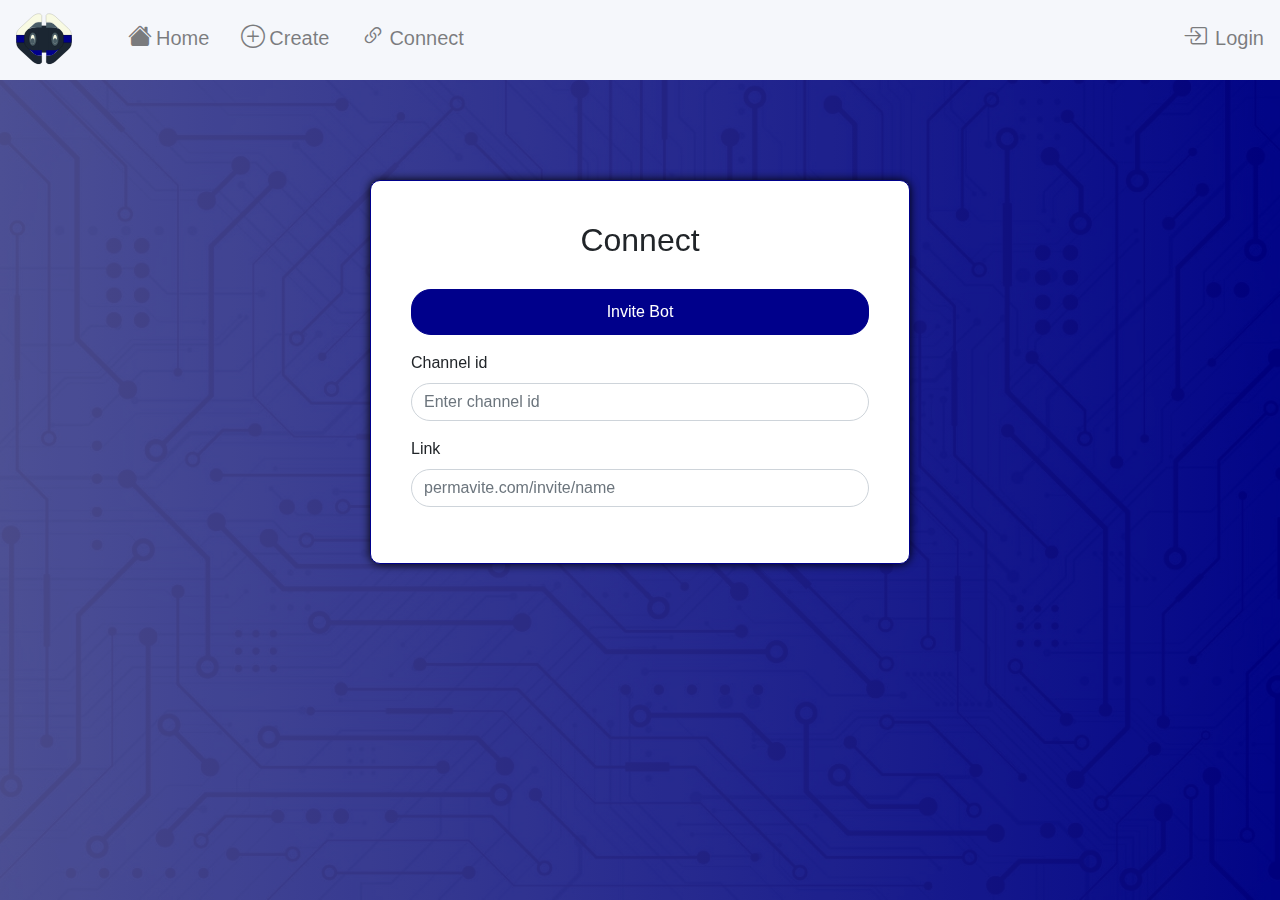
<file: website/plug-connect.html>
<!DOCTYPE html>
<html lang="en">
<head>
    <meta charset="UTF-8">
    <meta name="viewport" content="width=device-width, initial-scale=1.0">
    <title>Plugin Connect</title>

    <title>Plugin Creation Request</title>
    <link rel="icon" href="svg/logo.svg">
    <!-- Bootstrap CSS -->
    <link rel="stylesheet" href="https://stackpath.bootstrapcdn.com/bootstrap/4.5.2/css/bootstrap.min.css">
    <link rel="stylesheet" href="css/front.css">
    <link rel="stylesheet" href="css/bootstrap-icons.css">
    <style>
        body {
        background: linear-gradient(to right, #535399, #00008b);
        }
        .main-color {
            color: #00008b;
        }
        .background-container {
            position: fixed;
            top: 0;
            left: 0;
            width: 100%;
            height: 100%;
            background-image: url('img/bg-connect.jpg');
            background-size: cover;
            background-position: center;
            opacity: 10%; /* Adjust as needed */
            z-index: -1; /* Ensure the container is behind other content */
        }
    </style>
</head>
<body >
    <nav class="navbar navbar-expand-lg navbar-light bg-gray p-0">
        <a class="text-discord text-decoration-none px-1" href="index.html"><img src="svg/logo.svg" alt="logo" width="80" height="80">
        <button class="navbar-toggler" type="button" data-toggle="collapse" data-target="#navbarSupportedContent" aria-controls="navbarSupportedContent" aria-expanded="false" aria-label="Toggle navigation">
          <span class="navbar-toggler-icon"></span>
        </button>
      
        <div class="collapse navbar-collapse" id="navbarSupportedContent">
            <ul class="navbar-nav mr-auto">
                <li class="nav-item mx-2">
                    <a class="nav-link underline h5" href="index.html"><i class="bi bi-house-fill h4 mr-1"></i>Home <span class="sr-only">(current)</span></a>
                </li>
                <li class="nav-item mx-2">
                    <a class="nav-link underline h5" href="plug-in-create.html"><i class="bi bi-plus-circle mr-1 h4 "></i>Create</a>
                </li>
                
                <li class="nav-item mx-2">
                    <a class="nav-link underline h5" href="plug-connect.html"><i class="bi bi-link-45deg mr-1 h4"></i>Connect</a>
                </li>
            </ul>
            <!-- New ul for login link aligned to the right -->
            <ul class="navbar-nav ml-auto">
                <li class="nav-item">
                    <a class="nav-link underline h5 mx-2" href="auth_pages/auth.html"><i class="bi bi-box-arrow-in-right mr-2 h4"></i>Login</a>
                </li>
            </ul>
        </div>
    </nav>

    <div class="background-container"></div>
    <div class="container" >
        <div class="row">
            <div class="col-md-6 offset-md-3 form-container">
                <!-- Login Form -->
                <form id="loginForm">
                    <h2>Connect</h2>
                    <button type="submit" class="btn btn-custom btn-block text-white my-3">Invite Bot</button>
                    <div class="form-group">
                        <label for="loginUsername">Channel id</label>
                        <input type="text" class="form-control" id="loginUsername" placeholder="Enter channel id">
                    </div>
                    <div class="form-group">
                        <label for="loginPassword">Link</label>
                        <input type="password" class="form-control" id="loginPassword" placeholder="permavite.com/invite/name">
                    </div>
                </form>
            </div>
        </div>
    </div>
    <!-- Bootstrap JS, Popper.js, and jQuery -->
    <script src="https://code.jquery.com/jquery-3.5.1.slim.min.js"></script>
    <script src="https://cdn.jsdelivr.net/npm/@popperjs/core@2.5.4/dist/umd/popper.min.js"></script>
    <script src="https://stackpath.bootstrapcdn.com/bootstrap/4.5.2/js/bootstrap.min.js"></script>
</body>
</html>
</file>
<file: website/css/front.css>
html {
    scroll-behavior: smooth;
  }


.bg-intro {
  background: url("../img/background.png");
  background-attachment: fixed;
  background-size: cover;
  background-position: center;
  /* box-shadow: inset 0 0 0 50rem rgba(0, 0, 0, 0.5); */
  padding-bottom: 5rem;
}

.bg-gray{
    background: rgb(245, 247, 251);
}

.underline {
    display: inline-block;
    position: relative;
    padding-bottom: 3px;
}
.underline:after {
content: '';
display: block;
margin: auto;
height: 3px;
width: 0px;
background: transparent;
transition: width .5s ease, background-color .5s ease;
}
.underline:hover:after {
width: 100%;
background: #00008b;
}

.rounded-table{
    border-radius: 1rem !important;
}
.rounded-up{
    border-top-right-radius: 1rem;
    border-top-left-radius:1rem;
}

.max-h{
    min-height: 225px;
}

.hover-effect {
    transition: 0.25s;
}

.hover-effect:hover {
    margin-top: -0.5rem;
}

.heighter{
    line-height: 2rem;                                                                                                            
}

#myImg {
  border-radius: 5px;
  cursor: pointer;
  transition: 0.3s;
}

#myImg:hover {
  opacity: 0.8;
}

.modal {
  display: none;
  /* Hidden by default */
  position: fixed;
  /* Stay in place */
  z-index: 1;
  /* Sit on top */
  padding-top: 100px;
  /* Location of the box */
  left: 0;
  top: 0;
  width: 100%;
  /* Full width */
  height: 100%;
  /* Full height */
  overflow: auto;
  /* Enable scroll if needed */
  background-color: rgb(0, 0, 0);
  /* Fallback color */
  background-color: rgba(0, 0, 0, 0.9);
  /* Black w/ opacity */
}

.modal-content {
  margin: auto;
  display: block;
  width: 80%;
  max-width: 700px;
}

#caption {
  margin: auto;
  display: block;
  width: 80%;
  max-width: 700px;
  text-align: center;
  color: #ccc;
  padding: 10px 0;
  height: 150px;
}

.modal-content,
#caption {
  animation-name: zoom;
  animation-duration: 0s;
}

@keyframes zoom {
  from {
    transform: scale(0)
  }
  to {
    transform: scale(1)
  }
}

.close {
  position: absolute;
  top: 15px;
  right: 35px;
  color: #f1f1f1;
  font-size: 40px;
  font-weight: bold;
  transition: 0.3s;
}

.close:hover,
.close:focus {
  color: #bbb;
  text-decoration: none;
  cursor: pointer;
}

@media only screen and (max-width: 700px) {
  .modal-content {
    width: 100%;
  }
}

.text-discord {
  color: #00008b;
}

.bg-discord {
  background: linear-gradient(to right, #535399, #00008b)
}


.btn-discord {
  color: #fff;
  background: linear-gradient(to right, #3b3b92, #00008b);
  border-color: #00008b;

}

.btn-discord:hover {
  color: #919190;
  background-color: #00008b;
  border-color: #00008b;
}

.form-container {
  margin-top: 100px;
}

.form-container form {
  border: 1px solid #00008b;
  background-color: #fff;
  padding: 40px;
  border-radius: 10px;
  box-shadow: 0px 0px 10px 0px #000000;
}

.form-container h2 {
  text-align: center;
  margin-bottom: 30px;
}

.form-control {
  border-radius: 20px;
}

.btn-custom {
  background-color: #00008b;
  border-color: #00008b;
  border-radius: 20px;
  padding: 10px 30px;
}

.btn-custom:hover {
  background-color: #000066;
  border-color: #000066;
}

.btn-discord-outline-primary {
  color: #00008b;
  border-color: #00008b;
}

.btn-discord-outline-primary:hover {
  color: #fff;
  background-color: #00008b;
  border-color: #00008b;
}

/* Hide registration form initially */
#registerForm {
  display: none;
}

.dis-border{
  border-radius: 20px;
}
</file>
